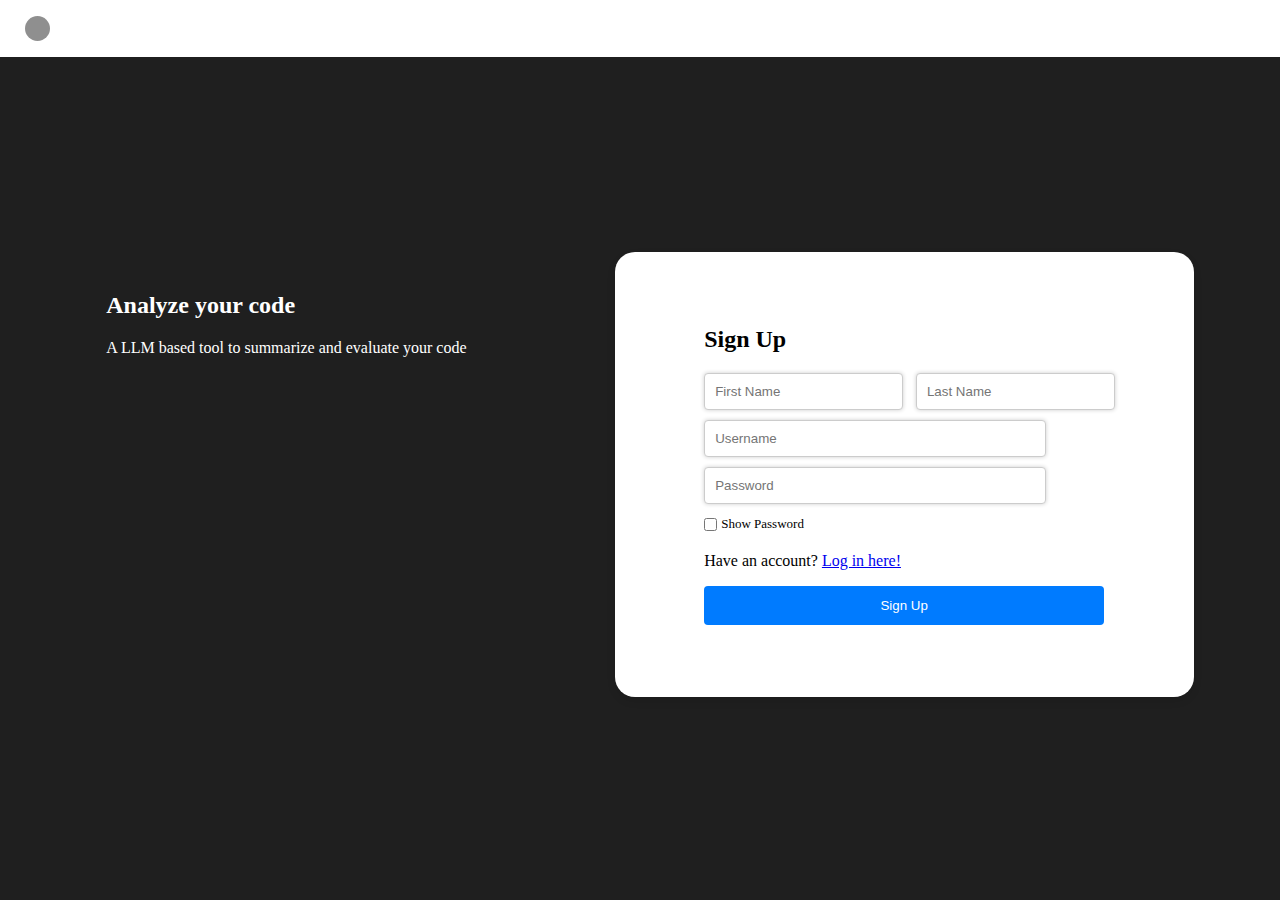
<file: src/main/resources/static/index.html>
<!DOCTYPE html>
<html>  
<head>
    <title>Home</title>
    <link rel="stylesheet" type="text/css" href="style.css">
    <script type="text/javascript" src="login.js"></script>
</head>
<body id="home">
    <div class="nav" id="nav">
        <ul>
            <li><a href="index.html">
                <div id="logo"></div>
            </a></li>
            <!-- <li style="float: right;"><a href="#p2">Profile</a></li> -->
        </ul>
    </div>

    <div id="main">
        <div id="display">
            <h2>Analyze your code</h2>
            <p>A LLM based tool to summarize and evaluate your code</p>
        </div>
        <div id="signup">
            <h2>Sign Up</h2>
            <form id="signupform" onsubmit="signUp(event)">
                <div class="input-group">
                    <input type="text" name="first-name" placeholder="First Name" style='margin-right: 0.5vw'>
                    <input type="text" name="last-name" placeholder="Last Name" style='margin-left: 0.5vw;'>
                </div>
                <input type="text" name="username" placeholder="Username" >
                <input type="password" name="password" placeholder="Password">
                <br>
                <input type="checkbox" id="show-pass" onclick="showPass()" style="margin: 0; vertical-align:middle; cursor: pointer;">
                <label for="show-pass" style="font-size: 13px; vertical-align:middle;">Show Password</label>
                <p style="margin-top: 20px;">Have an account? <a href="login.html">Log in here!</a></p>
                <button type="submit">Sign Up</button>
            </form>
        </div>        
    </div>
</body>
</html>
</file>
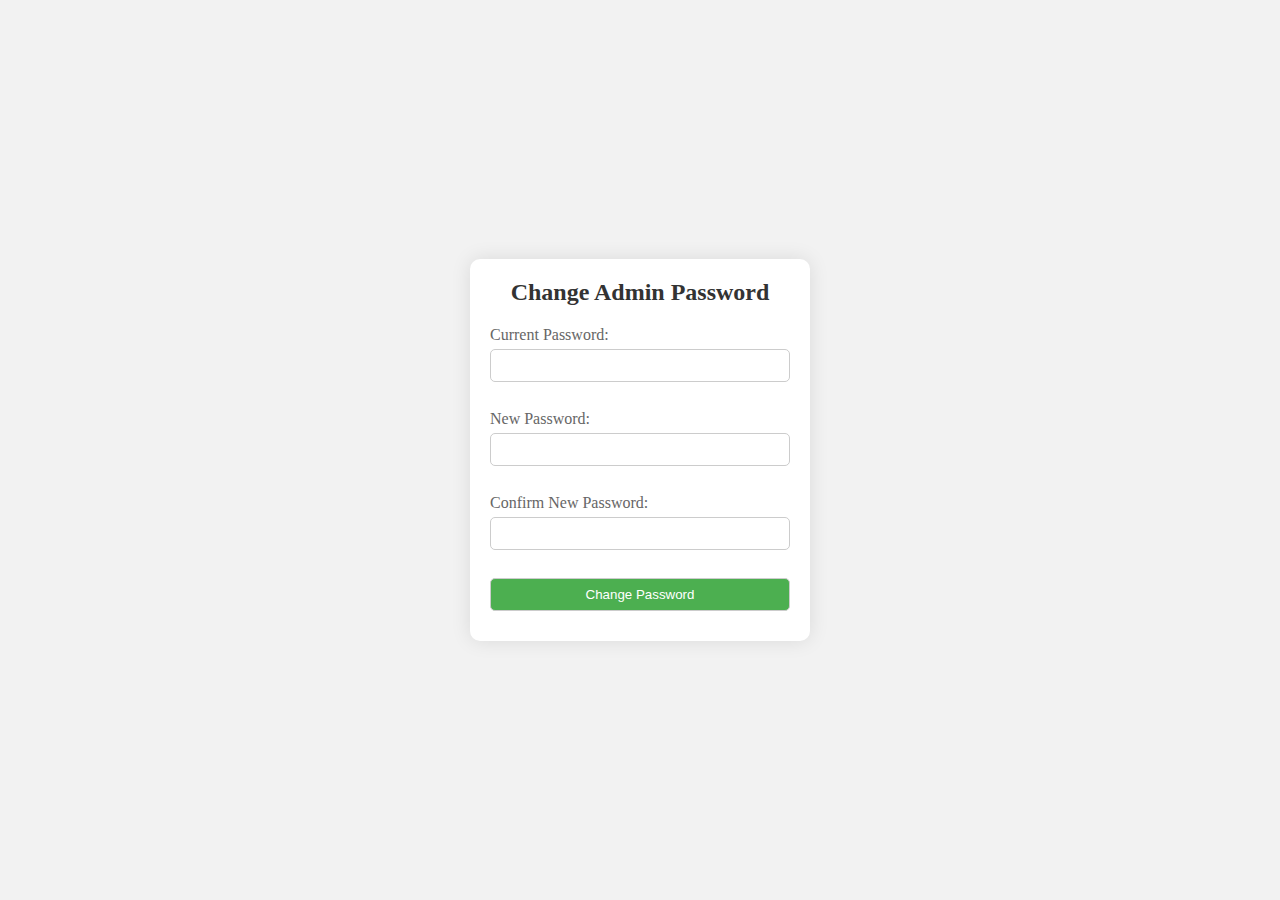
<file: src/main/resources/static/admin_change.html>
<!DOCTYPE html>
<html lang="en">
<head>
    <meta charset="UTF-8">
    <meta name="viewport" content="width=device-width, initial-scale=1.0">
    <title>Change Admin Password</title>
    <style>
        body {
            display: flex;
            justify-content: center;
            align-items: center;
            height: 100vh;
            margin: 0;
            background-color: #f2f2f2; /* Background color for the entire page */
        }

        .container {
            background-color: #ffffff; /* Background color for the container */
            padding: 20px;
            border-radius: 10px;
            box-shadow: 0 0 20px rgba(0, 0, 0, 0.1);
            width: 300px; /* Set a fixed width for better presentation */
        }

        h2 {
            margin-top: 0; /* Remove default margin for the heading */
            color: #333333; /* Text color for the heading */
            text-align: center; /* Center-align the heading */
        }

        form {
            display: flex;
            flex-direction: column;
        }

        label {
            color: #666666; /* Text color for labels */
            margin-bottom: 5px; /* Add a bit of space below each label */
        }

        input[type="password"],
        input[type="submit"] {
            padding: 8px; /* Increase padding for better input field appearance */
            border: 1px solid #cccccc; /* Add a subtle border for input fields */
            border-radius: 5px; /* Add some border radius to soften the edges */
            margin-bottom: 10px; /* Add space below each input field */
        }

        input[type="submit"] {
            background-color: #4CAF50; /* Background color for the submit button */
            color: white; /* Text color for the submit button */
            cursor: pointer; /* Change cursor to pointer on hover */
        }

        input[type="submit"]:hover {
            background-color: #45a049; /* Darker background color on hover */
        }
    </style>
</head>
<body>
    <div class="container">
        <h2>Change Admin Password</h2>
        <form id="changePasswordForm">
            <label for="currentPassword">Current Password:</label>
            <input type="password" id="currentPassword" name="currentPassword" required><br>
            <label for="newPassword">New Password:</label>
            <input type="password" id="newPassword" name="newPassword" required><br>
            <label for="confirmPassword">Confirm New Password:</label>
            <input type="password" id="ConfirmPassword" name="Confirm New Password" required><br>
            <input type="submit" value="Change Password">
        </form>
    </div>



</body>
</html>
</file>
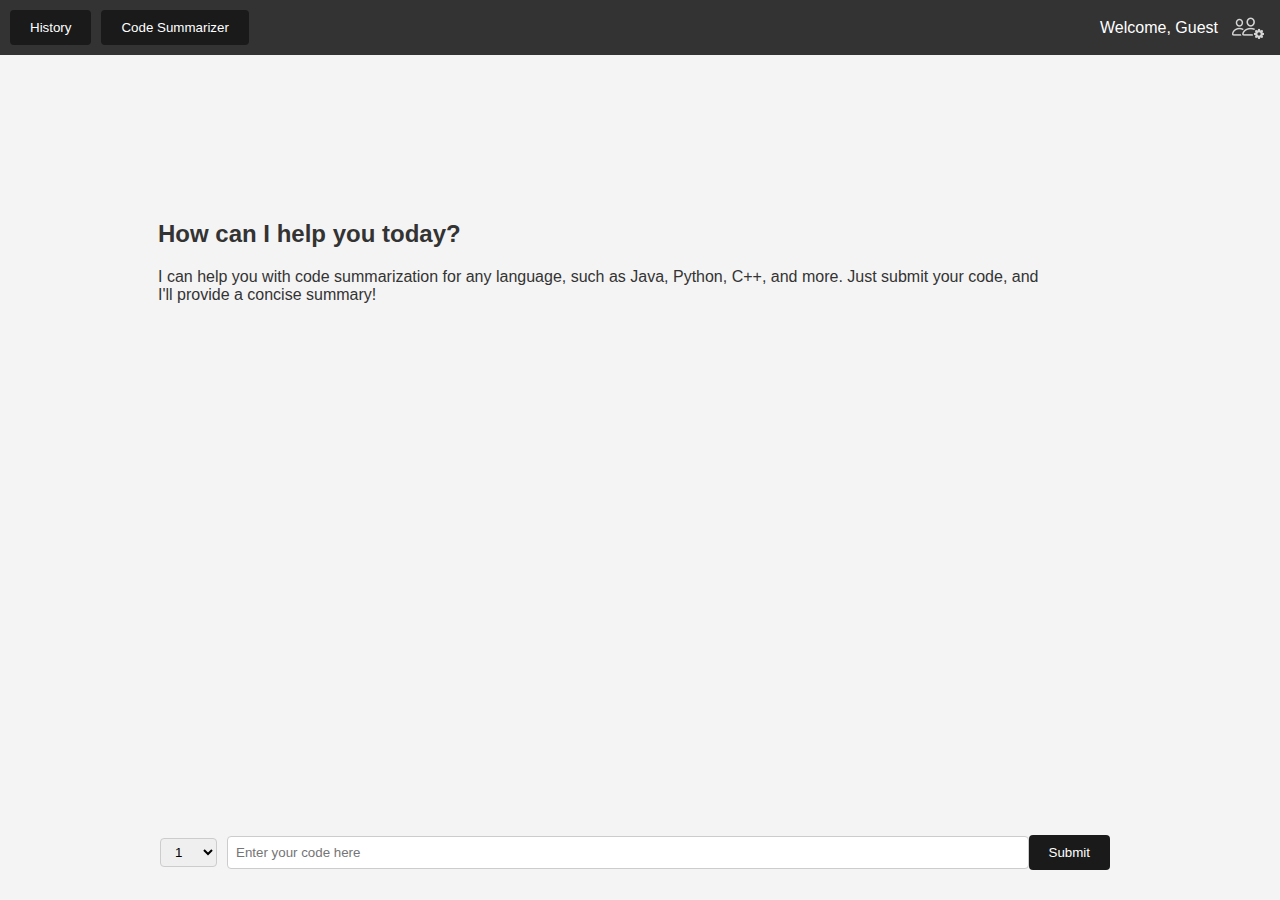
<file: src/main/resources/static/code_summarization.html>
<!DOCTYPE html>
<html lang="en">

<head>
    <meta charset="UTF-8">
    <title>Code Summarization</title>
    <style>
        body,
        html {
            margin: 0;
            padding: 0;
            height: 100%;
            font-family: Arial, sans-serif;
            color: #333;
            background-color: #f4f4f4;
        }

        .navbar {
            display: flex;
            justify-content: space-between;
            align-items: center;
            background-color: #333;
            color: white;
            padding: 10px;
            width: 100%;
        }

        .left-items {
            display: flex;
            align-items: center;
        }

        .right-items {
            margin-right: 30px;
        }

        button {
            padding: 8px 16px;
            margin-right: 10px;
            background-color: #4CAF50;
            color: white;
            border: none;
            cursor: pointer;
        }

        button:hover {
            background-color: #367c39;
        }

        .dropdown {
            position: relative;
            display: inline-block;
        }

        .dropdown-content {
            display: none;
            position: absolute;
            background-color: #f9f9f9;
            min-width: 160px;
            box-shadow: 0px 8px 16px 0px rgba(0, 0, 0, 0.2);
            z-index: 1;
        }

        .dropdown-content a {
            color: black;
            padding: 12px 16px;
            text-decoration: none;
            display: block;
        }

        .dropdown-content a:hover {
            background-color: #f1f1f1;
        }

        .dropdown:hover .dropdown-content {
            display: block;
        }

        .main-content {
            position: absolute;
            top: 20%;
            left: 10%;
            /* transform: translate(-50%, -50%); */
            padding: 20px;
            text-align: left;
            margin: 0;
            width: 80%;
            max-width: 900px;
        }

        .main-content h2,
        .main-content p {
            margin-left: 10px;
            /* 增加左边距以美化布局 */
        }

        .input-area {
            display: flex;
            align-items: center;
            position: fixed;
            bottom: 20px;
            left: 150px;
            right: 150px;
            padding: 10px;
            background-color: #f4f4f4;
            box-sizing: border-box;
        }

        .number-select {
            margin-right: 10px;
            padding: 5px 10px;
            border: 1px solid #ccc;
            border-radius: 4px;
            flex: none;
        }

        input[type="text"] {
            flex-grow: 1;
            padding: 8px;
            margin: 0;
            border: 1px solid #ccc;
            border-radius: 4px;
        }

        button {
            padding: 10px 20px;
            background-color: #1a1a1a;
            color: white;
            border: none;
            border-radius: 4px;
            cursor: pointer;
            flex: none;
        }
    </style>
</head>

<body>
    <div class="navbar">
        <div class="left-items">
            <button onclick="location.href='history-management.html';">History</button>
            <div class="dropdown">
                <button class="dropbtn">Code Summarizer</button>
                <div class="dropdown-content">
                    <a href="code_summarization.html">Code Summarizer</a>
                    <a href="result_evaluation.html">Result Evaluator</a>
                </div>
            </div>
        </div>
        <div class="right-items">
            <span id="welcomeMessage" style="padding-right: 42px;">Welcome, <span id="username">Username</span></span>
            <a href="manage.html"><img src="manage.png" alt="user manage" style="position: absolute; right: 16px; top: 14px; height: 25px;"></a>
        </div>
    </div>

    <div class="main-content">
        <div id="intro-section">
            <h2>How can I help you today?</h2>
            <p id="intro-text">I can help you with code summarization for any language, such as Java, Python, C++, and
                more. Just submit your code, and I'll provide a concise summary!</p>
        </div>
        <div id="summary-result"></div> <!-- Placeholder for the summary -->
        <div id="rating-feedback"></div> <!-- 用于显示评分提交后的反馈信息 -->

    </div>

    <div class="input-area">
        <select class="number-select">
            <option value="1">1</option>
            <option value="2">2</option>
            <option value="3">3</option>
            <option value="4">4</option>
            <option value="5">5</option>
            <option value="6">6</option>
            <option value="7">7</option>
            <option value="8">8</option>
            <option value="9">9</option>
            <option value="10">10</option>
        </select>
        <input type="text" id="codeInput" placeholder="Enter your code here">
        <button onclick="submitCode()">Submit</button>
    </div>

    <script>
        // Assuming the username is stored in local storage
        document.getElementById('username').textContent = localStorage.getItem('username') || 'Guest';

        function submitCode() {
            var code = document.getElementById('codeInput').value;
            var contentArea = document.getElementById('summary-result');
            var introSection = document.getElementById('intro-section');
            if (code.trim() === '') {
                contentArea.innerHTML = '<p>Please enter some code to summarize.</p>';
            } else {
                var summary = "This is a simplified summary of your code: " + code.slice(0, 50) + "...";
                contentArea.innerHTML = `<h2>Summary of Your Code</h2><p>${summary}</p>`;
                addRatingSelectors();
                introSection.style.display = 'none';
            }
        }

        function addRatingSelectors() {
            var existingRatings = document.querySelector('.rating-section');
            if (existingRatings) {
                existingRatings.remove();
            }

            var ratingSection = document.createElement('div');
            ratingSection.className = 'rating-section';
            ratingSection.innerHTML = `
                <label>Accuracy:</label>
                <select id="accuracy-rating">
                <option value="1">1</option>
                <option value="2">2</option>
                <option value="3">3</option>
                <option value="4">4</option>
                <option value="5">5</option>
                </select>
                <label>Clarity:</label>
                <select id="clarity-rating">
                <option value="1">1</option>
                <option value="2">2</option>
                <option value="3">3</option>
                <option value="4">4</option>
                <option value="5">5</option>
                </select>
                <label>Relevance:</label>
                <select id="relevance-rating">
                <option value="1">1</option>
                <option value="2">2</option>
                <option value="3">3</option>
                <option value="4">4</option>
                <option value="5">5</option>
                </select>
                <button class="rating-submit" onclick="submitRatings()">Submit Ratings</button>
            `;
            document.querySelector('.main-content').appendChild(ratingSection);
        }


        function submitRatings() {
            var accuracy = document.getElementById('accuracy-rating').value;
            var clarity = document.getElementById('clarity-rating').value;
            var relevance = document.getElementById('relevance-rating').value;

            // 可以在这里添加代码向服务器发送评分，以下是假设的代码逻辑
            var feedbackArea = document.getElementById('rating-feedback'); // 获取反馈信息显示区域
            feedbackArea.textContent = 'Submitting ratings...'; // 显示提交中的消息

            // 模拟网络请求
            setTimeout(() => {
                // 假设评分已成功提交
                feedbackArea.textContent = 'Ratings submitted successfully. Accuracy: ' + accuracy + ', Clarity: ' + clarity + ', Relevance: ' + relevance;
            }, 2000); // 假设2秒后服务器处理完毕
        }


        // Close dropdown menu if the user clicks outside of it
        window.onclick = function (event) {
            if (!event.target.matches('.dropbtn')) {
                var dropdowns = document.getElementsByClassName("dropdown-content");
                for (var i = 0; i < dropdowns.length; i++) {
                    var openDropdown = dropdowns[i];
                    if (openDropdown.style.display === 'block') {
                        openDropdown.style.display = 'none';
                    }
                }
            }
        }
    </script>

</body>

</html>
</file>
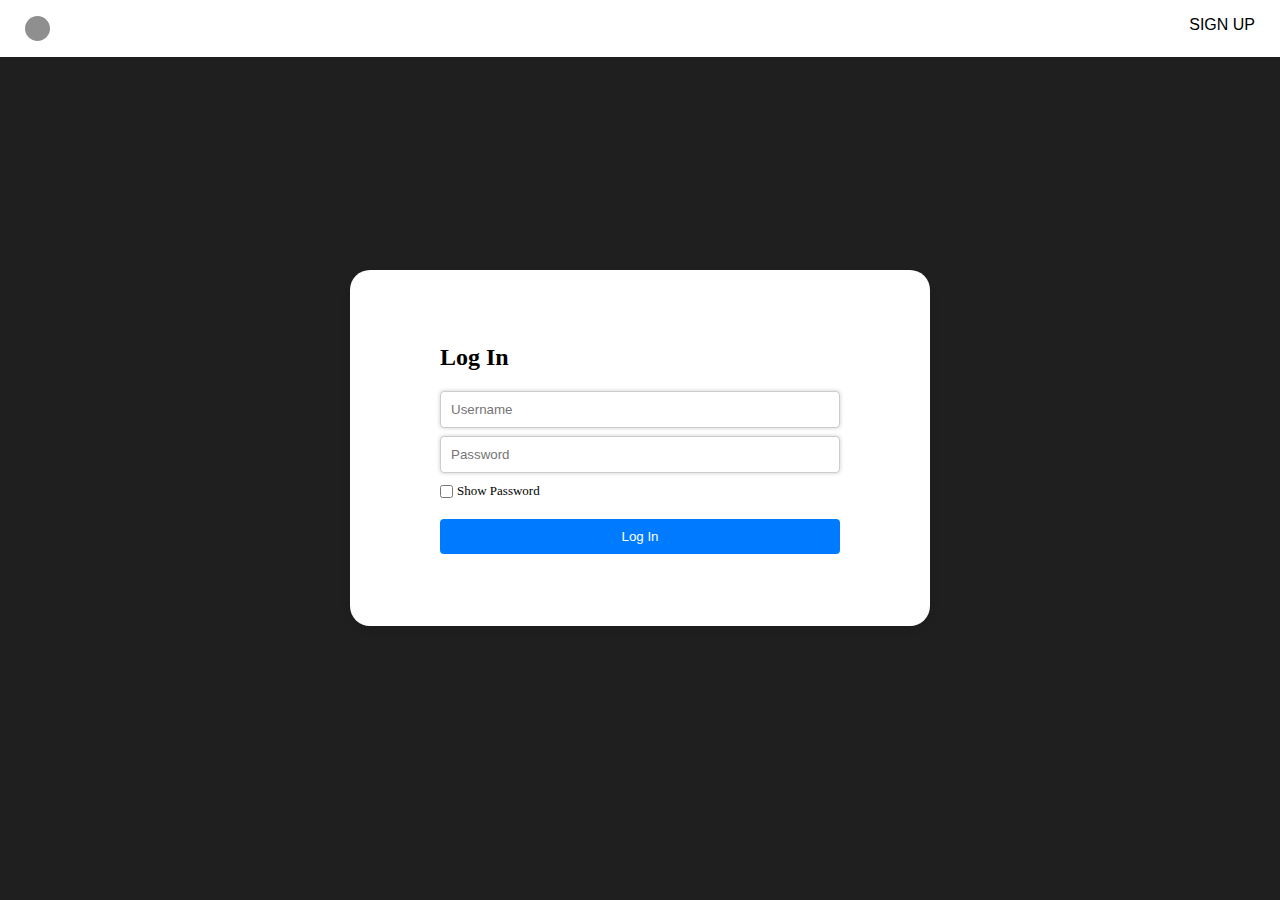
<file: src/main/resources/static/login.html>
<!DOCTYPE html>
<html>  
<head>
    <title>Login</title>
    <link rel="stylesheet" type="text/css" href="style.css">
    <script type="text/javascript" src="login.js"></script>
</head>
<body id="home">
    <div class="nav" id="nav">
        <ul>
            
            <li><a href="index.html">
                <div id="logo"></div>
            </a></li>
            <li style="float: right;"><a href="index.html">Sign Up</a></li>

        </ul>
    </div>

    <div style="display: flex; justify-content: center; position: relative; top: 30vh;">
        <div id="login">
            <h2>Log In</h2>
            <form id="loginform" onsubmit="logIn(event)">
                <input type="text" name="username" placeholder="Username">
                <input type="password" name="password" placeholder="Password">
                <input type="checkbox" id="show-pass" onclick="showPass()" style="margin: 0; vertical-align:middle; cursor: pointer;">
                <label for="show-pass" style="font-size: 13px; vertical-align:middle;">Show Password</label>
                <button type="submit" id="login-button" >Log In</button>
            </form>
        </div>
    </div>        

</body>
</html>
</file>
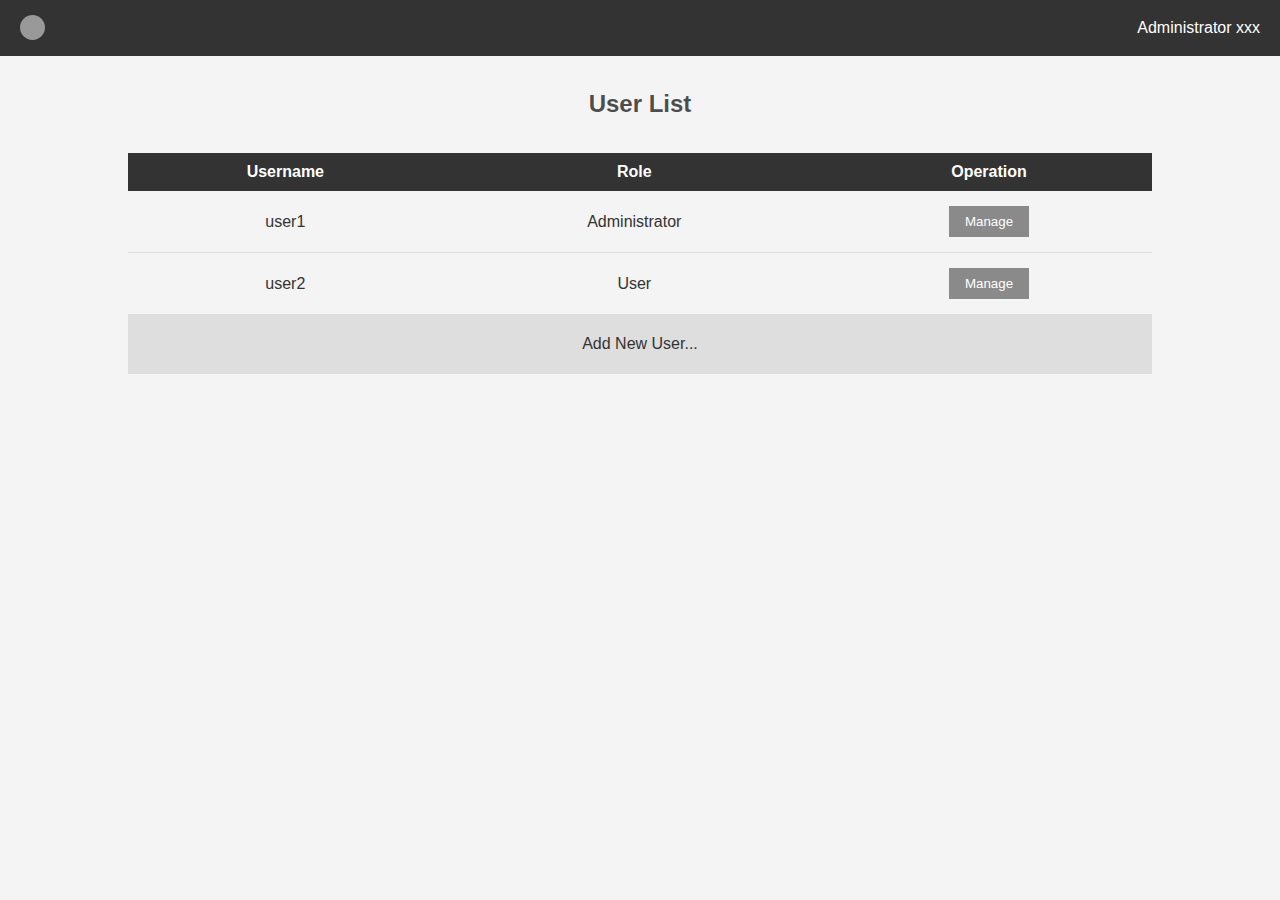
<file: src/main/resources/static/manage.html>
<!DOCTYPE html>
<html lang="en">

<head>
    <meta charset="UTF-8">
    <title>Result Evaluation</title>
    <style>
        body,
        html {
            margin: 0;
            padding: 0;
            height: 100%;
            font-family: Arial, sans-serif;
            color: #333;
            background-color: #f4f4f4;
        }

        /* navbar */
        .navbar {
            display: flex;
            justify-content: space-between;
            align-items: center;
            background-color: #333;
            color: white;
            padding: 10px;
            width: 100%;
            height: 35.5px;
        }

        .left-items {
            display: flex;
            align-items: center;
        }

        .right-items {
            margin-right: 30px;
            /* 右边距，保持一定距离 */
        }

        #logo {
            border-radius: 50%; 
            background-color: rgba(255, 255, 255, 0.5); 
            width: 25px; 
            height: 25px;
            margin-left: 10px;
            cursor: pointer;
        }

        #list {
            width: 80%;
            margin: 0 auto;
            border-collapse: collapse;
            text-align: center;
        }

        #list th {
            background-color: #333;
            color: white;
            padding: 10px 0;
        }

        #list td {
            padding: 15px 0;
            border-bottom: 1px solid #ddd;
        }

        button {
            padding: 8px 16px;
            /* margin-right: 10px; */
            /* 确保按钮与下拉菜单之间有足够的空间 */
            background-color: rgba(31, 31, 31, 0.5); 
            /* 或者任何其他希望的颜色 */
            color: white;
            border: none;
            cursor: pointer;
        }
    </style>
</head>

<body>
    <!-- navbar -->
    <div class="navbar">
        <div class="left-items">
            
            <div id="logo"></div>
        </div>
        <div class="right-items">
            <span id="welcomeMessage">Administrator <span id="username">Username</span></span>
            <script>
                // Assuming the username is stored in local storage
                document.getElementById('username').textContent = localStorage.getItem('username') || 'xxx';
            </script>
        </div>
    </div>

    <h2 style="text-align: center; color: rgba(31, 31, 31, 0.8); padding: 15px;">User List</h2>
    <table id="list">
        <tr>
            <th>Username</th>
            <th>Role</th>
            <th>Operation</th>
        </tr>
        <tr>
            <td>user1</td>
            <td>Administrator</td>
            <td><button>Manage</button></td>
        </tr>
        <tr>
            <td>user2</td>
            <td>User</td>
            <td><button>Manage</button></td>
        </tr>
        <tr>
            <td colspan="3" style="padding:20px; cursor: pointer; background-color: rgba(31, 31, 31, 0.1);">Add New User...</td>
        </tr>
        


    <!-- navbar -->
    <script>
        document.getElementById('logo').addEventListener('click', function() {
            window.history.back();
        });
    </script>

</body>

</html>
</file>
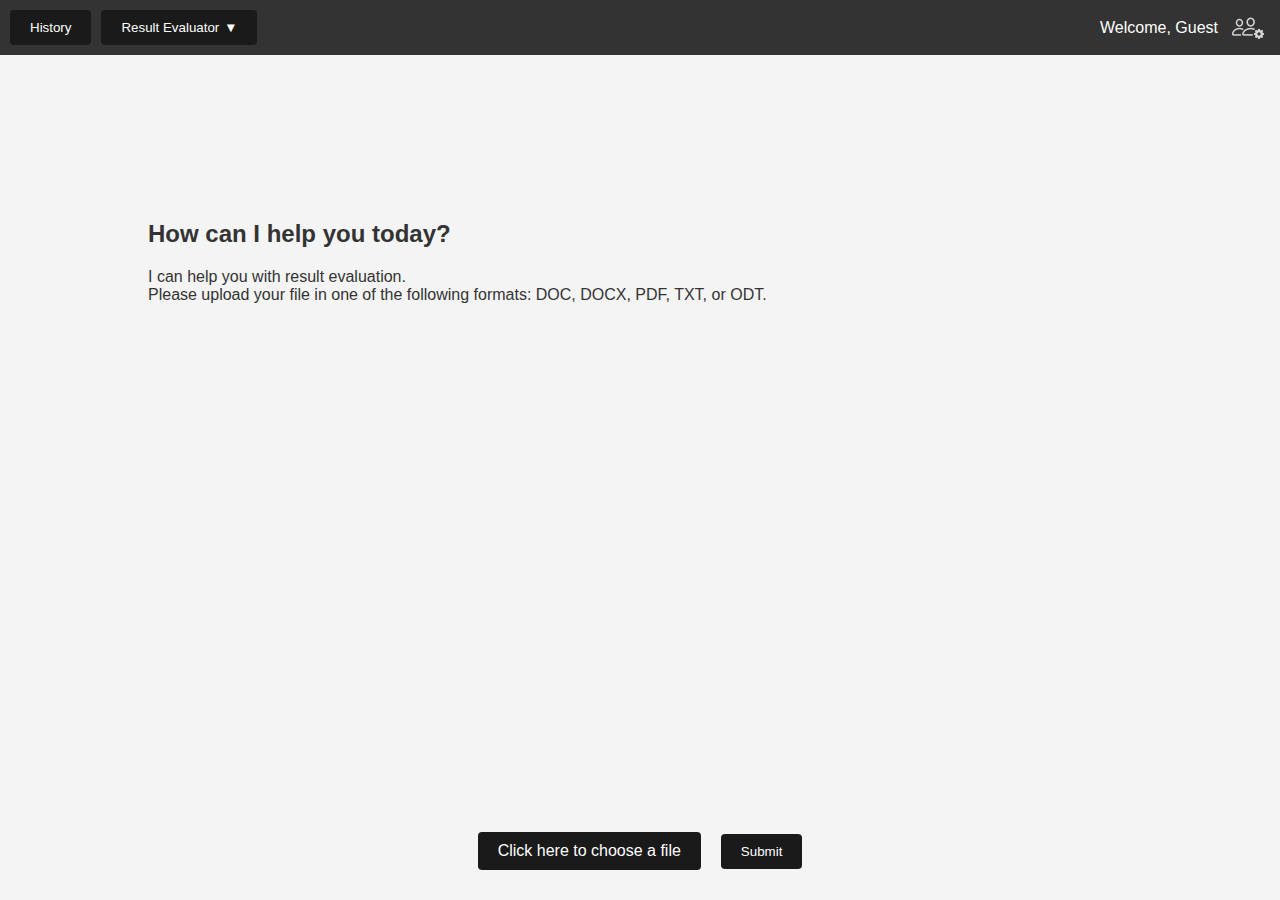
<file: src/main/resources/static/result_evaluation.html>
<!DOCTYPE html>
<html lang="en">

<head>
    <meta charset="UTF-8">
    <title>Result Evaluation</title>
    <style>
        body,
        html {
            margin: 0;
            padding: 0;
            height: 100%;
            font-family: Arial, sans-serif;
            color: #333;
            background-color: #f4f4f4;
        }

        /* navbar */
        .navbar {
            display: flex;
            justify-content: space-between;
            align-items: center;
            background-color: #333;
            color: white;
            padding: 10px;
            width: 100%;
        }

        .left-items {
            display: flex;
            align-items: center;
        }

        .right-items {
            margin-right: 30px;
            /* 右边距，保持一定距离 */
        }

        button {
            padding: 8px 16px;
            margin-right: 10px;
            /* 确保按钮与下拉菜单之间有足够的空间 */
            background-color: #4CAF50;
            /* 或者任何其他希望的颜色 */
            color: white;
            border: none;
            cursor: pointer;
        }

        button:hover {
            background-color: #367c39;
            /* 鼠标悬停时的背景颜色变化 */
        }

        .dropdown {
            position: relative;
            display: inline-block;
        }

        .dropdown-content {
            display: none;
            position: absolute;
            background-color: #f9f9f9;
            min-width: 160px;
            box-shadow: 0px 8px 16px 0px rgba(0, 0, 0, 0.2);
            z-index: 1;
        }

        .dropdown-content a {
            color: black;
            padding: 12px 16px;
            text-decoration: none;
            display: block;
        }

        .dropdown-content a:hover {
            background-color: #f1f1f1;
        }

        .dropbtn::after {
            content: '▼';
            margin-left: 5px;
        }

        .dropdown:hover .dropdown-content {
            display: block;
        }

        .main-content {
            position: absolute;
            top: 20%;
            left: 10%;
            /* transform: translate(-50%, -50%); */
            padding: 20px;
            text-align: left;
            /* 改变对齐方式为左对齐 */
            margin: 0;
            width: 80%;
            /* 可以调整宽度以适应不同屏幕尺寸 */
            max-width: 900px;
            /* 限制最大宽度，确保内容不会过宽 */
        }

        button {
            padding: 10px 20px;
            background-color: #1a1a1a;
            color: white;
            border: none;
            border-radius: 4px;
            cursor: pointer;
            flex: none;
            /* 确保按钮不被拉伸或压缩 */
        }

        .footer {
            display: flex;
            justify-content: center;
            align-items: center;
            position: fixed;
            bottom: 20px;
            left: 0;
            right: 0;
            padding: 10px 0;
            background-color: #f4f4f4;
        }

        .custom-file-upload,
        #submit-btn {
            padding: 10px 20px;
            margin: 0 10px;
            background-color: #1a1a1a;
            color: white;
            border: none;
            cursor: pointer;
            border-radius: 4px;
        }

        #upload-feedback {
            margin-top: 10px;
            color: #1a1a1a;

        }
    </style>
</head>

<body>
    <!-- navbar -->
    <div class="navbar">
        <div class="left-items">
            <button onclick="location.href='history-management.html';">History</button>
            <div class="dropdown">
                <button class="dropbtn">Result Evaluator</button>
                <div class="dropdown-content">
                    <a href="code_summarization.html">Code Summarizer</a>
                    <a href="result_evaluation.html">Result Evaluator</a>
                </div>
            </div>
        </div>
        <div class="right-items">
            <span id="welcomeMessage" style="padding-right: 42px;">Welcome, <span id="username">Username</span></span>
            <script>
                // Assuming the username is stored in local storage
                document.getElementById('username').textContent = localStorage.getItem('username') || 'Guest';
            </script>
            <a href="manage.html"><img src="manage.png" alt="user manage" style="position: absolute; right: 16px; top: 14px; height: 25px;"></a>
            <!-- <span>Welcome, Username</span> -->
        </div>
        
    </div>


    <!-- navbar -->
    <script>
        // 简单的JavaScript来控制下拉菜单的显示
        document.querySelector('.dropbtn').addEventListener('click', function () {
            document.querySelector('.dropdown-content').style.display = 'block';
        });

        // 点击其他地方时关闭下拉菜单
        window.onclick = function (event) {
            if (!event.target.matches('.dropbtn')) {
                var dropdowns = document.getElementsByClassName("dropdown-content");
                for (var i = 0; i < dropdowns.length; i++) {
                    var openDropdown = dropdowns[i];
                    if (openDropdown.style.display === 'block') {
                        openDropdown.style.display = 'none';
                    }
                }
            }
        }
    </script>

    <div class="main-content">
        <h2>How can I help you today?</h2>
        <p>
            I can help you with result evaluation.<br>
            Please upload your file in one of the following formats: DOC, DOCX, PDF, TXT, or ODT.
        </p>
    </div>

    <div class="footer">
        <label for="file-upload" class="custom-file-upload">Click here to choose a file</label>
        <input id="file-upload" type="file" style="display: none;" />
        <button id="submit-btn">Submit</button>
        <div id="upload-feedback"></div> <!-- 新增用于显示消息的元素 -->
    </div>

    <script>
        document.querySelector('.custom-file-upload').onclick = function () {
            document.getElementById('file-upload').click();
        };

        document.getElementById('file-upload').onchange = function () {
            if (this.files.length > 0) {
                var fileName = this.files[0].name;
                document.getElementById('upload-feedback').textContent = "File chosen: " + fileName;
            } else {
                document.getElementById('upload-feedback').textContent = "No file selected.";
            }
        };

        document.getElementById('submit-btn').onclick = function () {
            var fileInput = document.getElementById('file-upload');
            if (fileInput.files.length > 0) {
                var file = fileInput.files[0];
                document.getElementById('upload-feedback').textContent = "Uploading " + file.name + "...";

                // 模拟文件上传过程
                setTimeout(function () {
                    // 假设文件已经成功上传
                    updateMainContentWithResult(file.name);  // 调用函数更新主内容区域
                }, 2000);  // 延迟2秒代表上传过程
            } else {
                document.getElementById('upload-feedback').textContent = "Please select a file to upload.";
            }
        };

        function updateMainContentWithResult(fileName) {
            var mainContent = document.querySelector('.main-content');
            mainContent.innerHTML = `<h2>Result of the Uploaded File</h2><p>The file <strong>${fileName}</strong> has been successfully processed.</p>`;
        }
    </script>

</body>

</html>
</file>
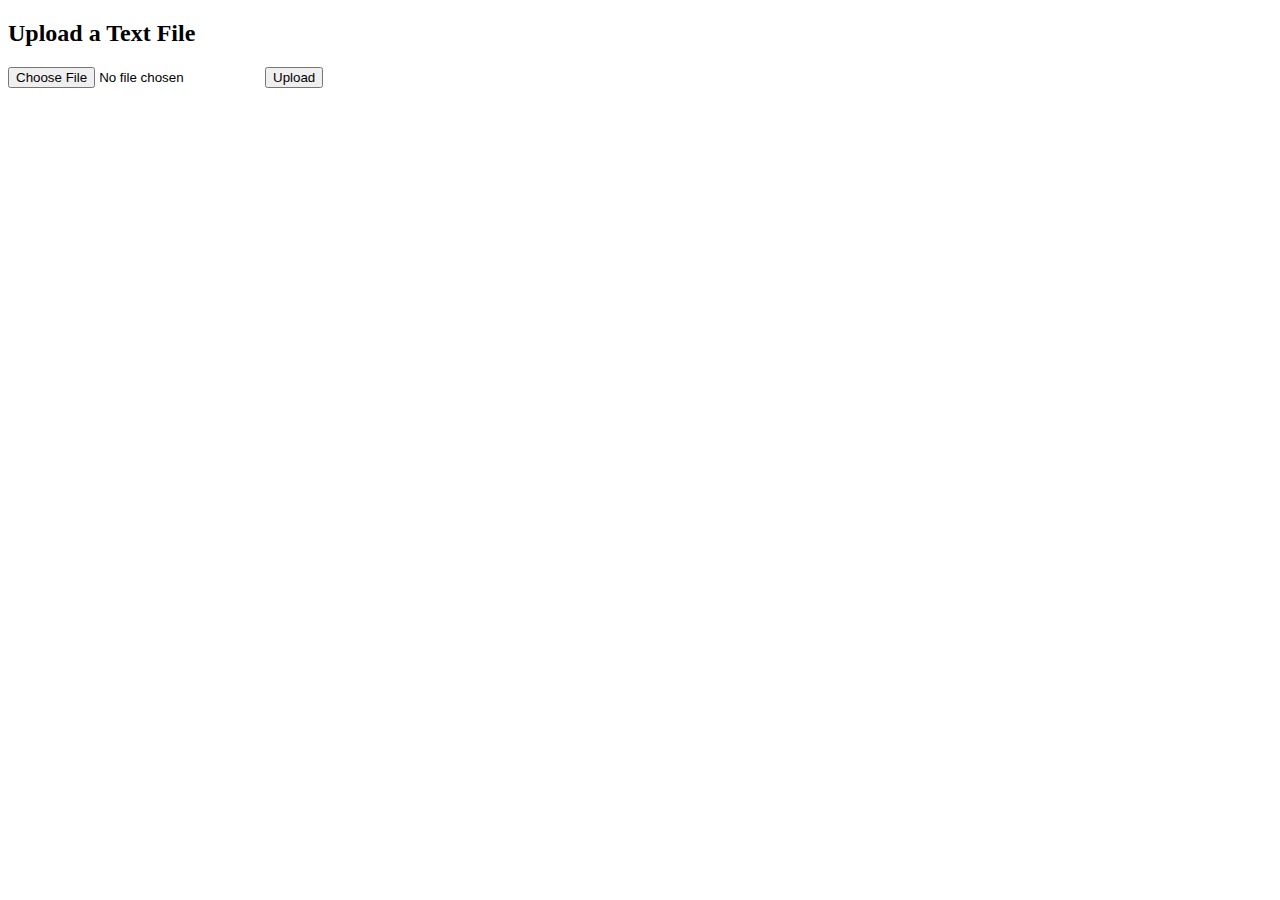
<file: src/main/resources/static/upload.html>
<!DOCTYPE html>
<html lang="en">
<head>
  <meta charset="UTF-8">
  <meta name="viewport" content="width=device-width, initial-scale=1.0">
  <title>File Upload Form</title>
</head>
<body>
<h2>Upload a Text File</h2>
<form action="/api/fileUpload" method="post" enctype="multipart/form-data">
  <input type="file" name="file" accept=".txt">
  <button type="submit">Upload</button>
</form>
</body>
</html>
</file>
<file: src/main/resources/static/style.css>
#home {
    background-color: #1f1f1f;
    margin: 0;
    /* margin-top: 2px; */
    height: 100%;
    /* display: block; */

}

#logo {
  border-radius: 50%; 
  background-color: rgba(31, 31, 31, 0.5); 
  width: 25px; 
  height: 25px;
}

#nav {
    display: block;
    background-color: #ffffff;
    margin-top: 0;
    margin-left: 0;
    z-index: 9999;
    width: 100vw;
    position: fixed;
}

ul {
    padding-inline-start: 0;
  }
  
    
.nav ul {
/* display: flex; */
/* float: left; */
/* justify-content: space-between; */
overflow: hidden;
justify-content: space-between;
/* flex-direction: row; */
/* align-items: center; */
/* align-self: auto; */
background-color: #ffffff;
list-style-type: none;

}

.nav ul li {
float: left;
/* align-items: center; */
/* padding: 10px 25px 10px 25px; */
padding-left: 25px;
padding-right: 25px;
}

.nav ul li a {
position: relative;
display: block;
/* padding: 4px 0; */
font-family: Lato, sans-serif;
color: #000000;
text-decoration: none;
text-transform: uppercase;
transition: 0.5s;
}

.nav ul li a::after {
position: absolute;
content: ""; 
top: 100%;
left: 0;
width: 100%;
height: 3px;
background: #6daeda;
transform: scaleX(0);
transform-origin: right;
transition: transform 0.5s;
}
.nav ul li a:hover {
color: #aebec0;
} 
.nav ul li a:hover::after {
transform: scaleX(1);
transform-origin: left;
}



#display {
  /* display: fixed; */
  /* background-color: red; */
  margin: 20px;
  color: white;
  /* font:  */
  /* left: 10vw; */
  /* position: relative; */
}

#main {
  /* background-color: green; */
  display: flex;
  /* align-items: center; */
  justify-content: center;  
  /* align-items: center; */
  position: relative;
  top: 28vh;
  /* flex-direction: column; */
}

#signup {
  width: 400px; /* Adjusted for a snug fit */
  background-color: white;
  padding-left: 7vw;
  padding-right: 7vw;
  padding-top: 6vh;
  padding-bottom: 8vh;
  margin-left: 10vw;
  border-radius: 20px; /* Rounded corners for the form */
  box-shadow: 0 4px 8px rgba(0,0,0,0.1); /* Adds depth with shadow */
  overflow: hidden; /* Ensures no overflow outside the border-radius */
  position: relative; /* Sets position context for pseudo-elements */

}

/* #signupform {
  background-color: red;
  width: 30vw

} */

.input-group {
  display: flex;
  justify-content: space-between;
  /* margin-bottom: 10px; */
}

.input-group input[type="text"] {
  width: 48%; /* Each input takes up just under half the group width */
  padding: 8px;
  /* margin: 0 2px;  */
  border: 1px solid #ccc;
  border-radius: 4px;
  background: #fff; /* White background for inputs */
  box-shadow: 0px 0px 4px rgba(0,0,0,0.2); /* Subtle shadow around inputs */
}

#signupform input[type="text"], 
#signupform input[type="password"] {
    width: 25vw; /* Ensures the inputs fit within the form */
    padding: 10px;
    margin-bottom: 10px; /* Space between fields */
    border: 1px solid #ccc;
    border-radius: 4px;
    background: #fff;
    box-shadow: 0px 0px 4px rgba(0,0,0,0.2); /* Subtle shadow around inputs */
    overflow: auto;
}

#signupform button {
    width: 100%; /* Button fits within the form */
    padding: 12px;
    background-color: #007bff; /* Primary button blue */
    color: white;
    border: none;
    border-radius: 4px;
    cursor: pointer;
    transition: background-color 0.3s;
}

#signupform button:hover {
    background-color: #0056b3; /* Darker blue on hover */
}





#login {
  width: 400px; /* Adjusted for a snug fit */
  background-color: white;
  padding-left: 7vw;
  padding-right: 7vw;
  padding-top: 6vh;
  padding-bottom: 8vh;
  /* margin-left: 10vw; */
  border-radius: 20px; /* Rounded corners for the form */
  box-shadow: 0 4px 8px rgba(0,0,0,0.1); /* Adds depth with shadow */
  overflow: hidden; /* Ensures no overflow outside the border-radius */
  position: relative; /* Sets position context for pseudo-elements */

}

#loginform input[type="text"], 
#loginform input[type="password"] {
  width: 94.5%; /* Ensures the inputs fit within the form */
  padding: 10px;
  margin-bottom: 8px; /* Space between fields */
  border: 1px solid #ccc;
  border-radius: 4px;
  background: #fff;
  box-shadow: 0px 0px 4px rgba(0,0,0,0.2); /* Subtle shadow around inputs */
  overflow: auto;
}

#loginform button {
  width: 100%; /* Button fits within the form */
  padding: 10px;
  margin-top: 20px;
  background-color: #007bff; /* Primary button blue */
  color: white;
  border: none;
  border-radius: 4px;
  cursor: pointer;
  transition: background-color 0.3s;
}

#loginform button:hover {
  background-color: #0056b3; /* Darker blue on hover */
}

#loginform p {
  text-align: center; /* Center-align the text */
  margin-top: 10px; /* Space above the text */
}

#loginform a {
  color: #007bff; /* Link color to match the button */
  text-decoration: none; /* No underline */
}

#loginform a:hover {
  text-decoration: underline; /* Underline on hover for better interaction feedback */
}
</file>
